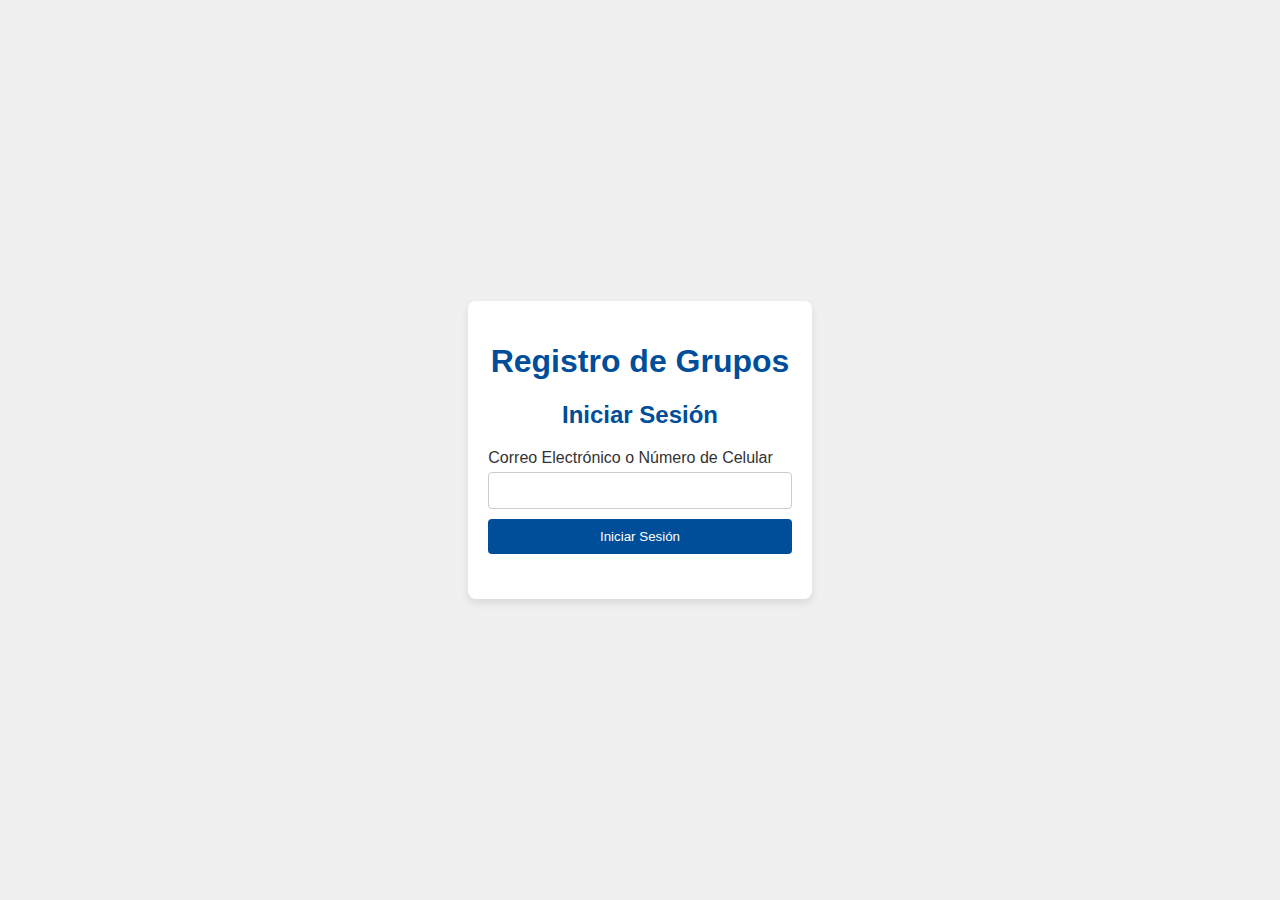
<file: index.html>
<!DOCTYPE html>
<html lang="es">
<head>
    <meta charset="UTF-8">
    <meta name="viewport" content="width=device-width, initial-scale=1.0">
    <title>Registro y Puntuación de Grupos</title>
    <style>
        body {
            font-family: Arial, sans-serif;
            background-color: #f0f0f0;
            color: #333;
            margin: 0;
            display: flex;
            justify-content: center;
            align-items: center;
            height: 100vh;
        }
        .container {
            max-width: 500px;
            background: #fff;
            padding: 20px;
            border-radius: 8px;
            box-shadow: 0 4px 8px rgba(0, 0, 0, 0.1);
            text-align: center;
        }
        h1, h2 {
            color: #004d99;
        }
        form {
            margin-bottom: 15px;
        }
        label {
            display: block;
            margin-bottom: 5px;
            text-align: left;
        }
        input, button {
            width: 100%;
            padding: 10px;
            margin-bottom: 10px;
            border: 1px solid #ccc;
            border-radius: 4px;
            box-sizing: border-box;
        }
        button {
            background-color: #004d99;
            color: #fff;
            border: none;
            cursor: pointer;
        }
        button:hover {
            background-color: #003366;
        }
        .group-info, .leader-view {
            margin-top: 20px;
            text-align: left;
        }
        .group-info div, .leader-view div {
            padding: 10px;
            border-bottom: 1px solid #ddd;
        }
    </style>
</head>
<body>
    <div class="container">
        <h1>Registro de Grupos</h1>
        <div id="auth-section">
            <h2>Iniciar Sesión</h2>
            <form id="login-form">
                <label for="email">Correo Electrónico o Número de Celular</label>
                <input type="text" id="email" required>
                <button type="submit">Iniciar Sesión</button>
            </form>
        </div>

        <div id="group-section" style="display: none;">
            <h2>Registrar Grupo y Puntaje</h2>
            <form id="group-form">
                <label for="group-name">Nombre del Grupo</label>
                <input type="text" id="group-name" required>
                <label for="points">Puntaje</label>
                <input type="number" id="points" required>
                <button type="submit">Registrar Puntaje</button>
            </form>

            <div class="group-info">
                <h2>Puntajes de los Grupos</h2>
                <div id="group-info-list"></div>
            </div>

            <div class="leader-view">
                <h2>Suma de puntaje</h2>
                <div id="leader-view-list"></div>
            </div>
        </div>
    </div>

    <script>
        document.getElementById('login-form').addEventListener('submit', function(event) {
            event.preventDefault();
            const email = document.getElementById('email').value;
            if (email) {
                localStorage.setItem('user', email);
                document.getElementById('auth-section').style.display = 'none';
                document.getElementById('group-section').style.display = 'block';
            }
        });

        document.getElementById('group-form').addEventListener('submit', function(event) {
            event.preventDefault();
            const groupName = document.getElementById('group-name').value;
            const points = document.getElementById('points').value;
            if (groupName && points) {
                const groupInfoList = document.getElementById('group-info-list');
                const newGroupInfo = document.createElement('div');
                newGroupInfo.textContent = `Grupo: ${groupName}, Puntaje: ${points}`;
                groupInfoList.appendChild(newGroupInfo);

                const leaderViewList = document.getElementById('leader-view-list');
                const newLeaderView = document.createElement('div');
                newLeaderView.textContent = `Grupo: ${groupName}, Puntaje: ${points}`;
                leaderViewList.appendChild(newLeaderView);

                const existingData = JSON.parse(localStorage.getItem('groupData')) || [];
                existingData.push({ groupName, points });
                localStorage.setItem('groupData', JSON.stringify(existingData));
            }
        });

        window.addEventListener('load', function() {
            const user = localStorage.getItem('user');
            if (user) {
                document.getElementById('auth-section').style.display = 'none';
                document.getElementById('group-section').style.display = 'block';

                const existingData = JSON.parse(localStorage.getItem('groupData')) || [];
                const groupInfoList = document.getElementById('group-info-list');
                const leaderViewList = document.getElementById('leader-view-list');

                existingData.forEach(data => {
                    const newGroupInfo = document.createElement('div');
                    newGroupInfo.textContent = `Grupo: ${data.groupName}, Puntaje: ${data.points}`;
                    groupInfoList.appendChild(newGroupInfo);

                    const newLeaderView = document.createElement('div');
                    newLeaderView.textContent = `Grupo: ${data.groupName}, Puntaje: ${data.points}`;
                    leaderViewList.appendChild(newLeaderView);
                });
            }
        });
    </script>
</body>
</html>
</file>
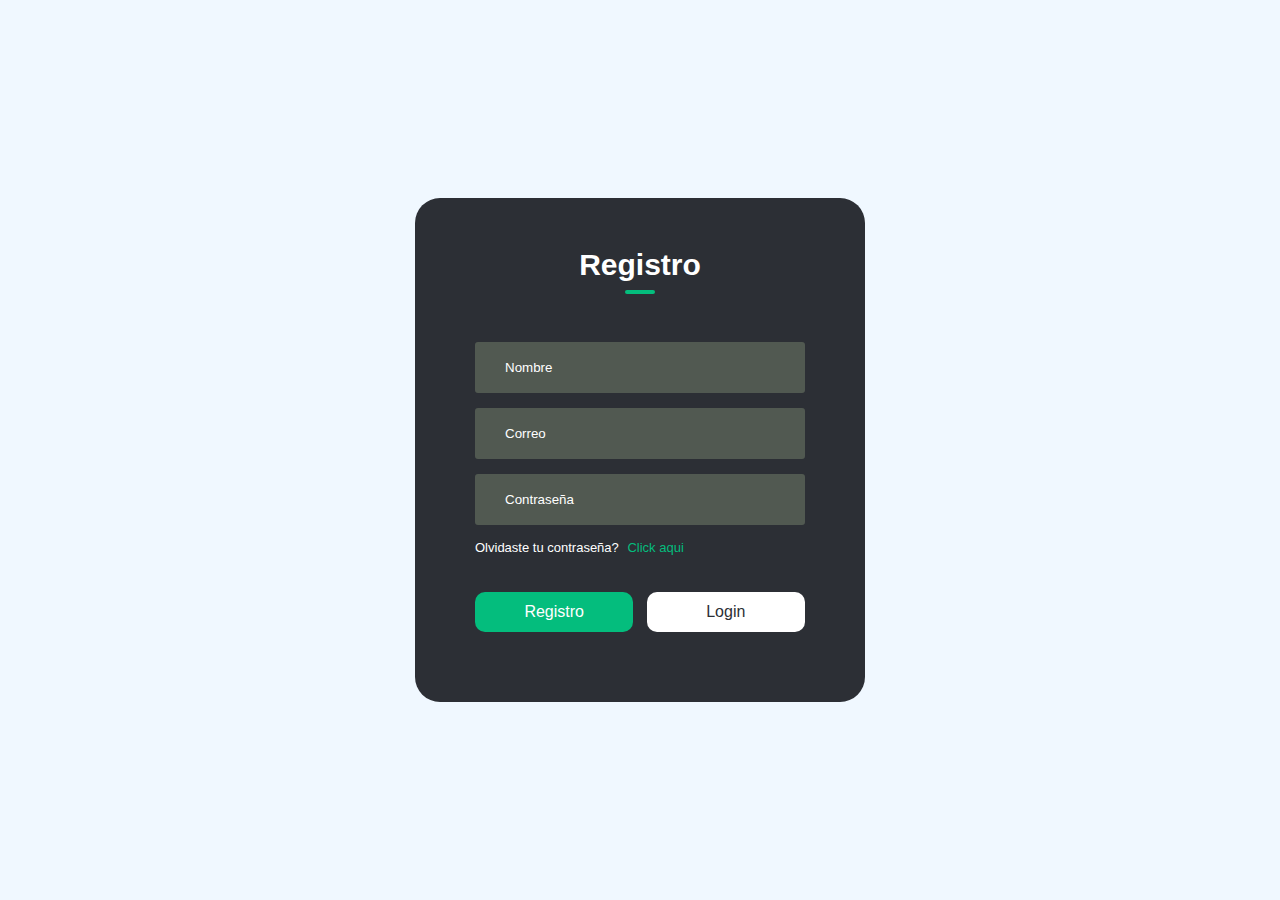
<file: formulario.html>
<!DOCTYPE html>
<html lang="es">
<head>
    <meta charset="UTF-8">
    <meta name="viewport" content="width=device-width, initial-scale=1.0">
    <title>Formulario</title>
    <link rel="stylesheet" href="formulario.css">
    <link rel="stylesheet" href="https://cdnjs.cloudflare.com/ajax/libs/font-awesome/6.4.0/css/all.min.css" integrity="sha512-iecdLmaskl7CVkqkXNQ/ZH/XLlvWZOJyj7Yy7tcenmpD1ypASozpmT/E0iPtmFIB46ZmdtAc9eNBvH0H/ZpiBw==" crossorigin="anonymous" referrerpolicy="no-referrer" />
    
</head>
<body>
    
    <div class="container">
        <div class="form-content">
            <h1 id="title">Registro</h1>
            <form>
                <div class="input-group">
                    <div class="input-field" id="nameInput">
                        <i class="fa-solid fa-user"></i>
                        <input type="text" placeholder="Nombre">
                    </div>
                    <div class="input-field">
                        <i class="fa-solid fa-envelope"></i>
                        <input type="email" placeholder="Correo">
                    </div>
                    <div class="input-field">
                        <i class="fa-solid fa-lock"></i>
                        <input type="password" placeholder="Contraseña">
                    </div>
                    <p>Olvidaste tu contraseña? <a href="#">Click aqui</a></p>
                </div>
                <div class="btn-field">
                    <button id="singUp" type="button">Registro</button>
                    <button id="singIn" type="button" class="disable" >Login</button>
                </div>
            </form>
        </div>

    </div>

    <script src="script.js"></script>
</body>
</html>
</file>
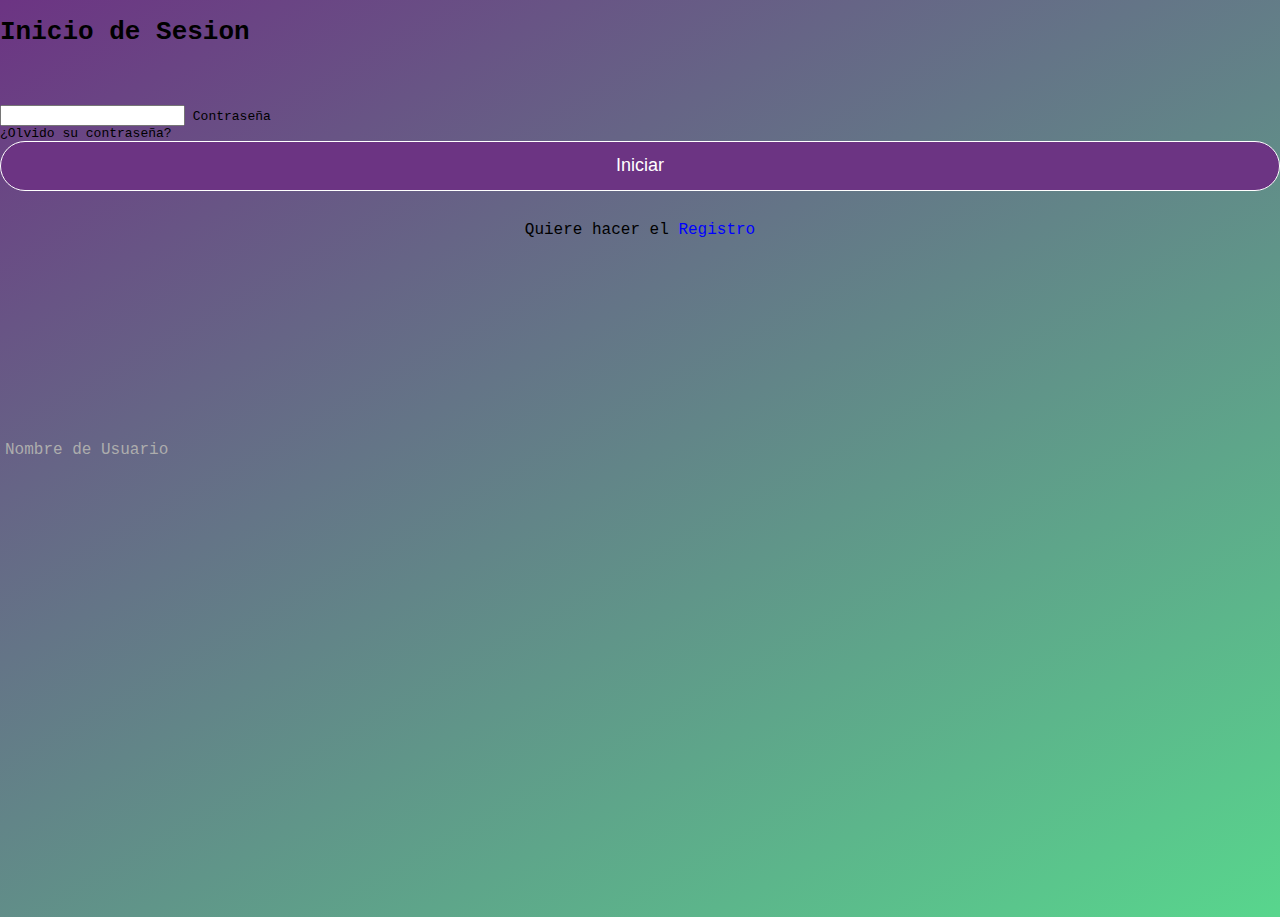
<file: index1.html>
<!DOCTYPE html>
<html lang="en">
<head>
    <meta charset="UTF-8">
    <meta name="viewport" content="width=device-width, initial-scale=1.0">
    <title>Document</title>
    <link rel="stylesheet" href="style.css">
</head>
<body>
    <div class="Formulario">
        <h1>Inicio de Sesion</h1>
        <form method="post"></form>
        <div class="Username">
            <input type="text" required>
            <label>Nombre de Usuario</label>
        </div>
        <div class="Contraseña">
            <input type="password" required>
            <label>Contraseña</label>
        </div>
        <div class="recordar">¿Olvido su contraseña?</div>
        <input type="submit" value="Iniciar">
        <div class="Registrarse">
            Quiere hacer el <a href="#">Registro</a>
        </div>
    </div>
</body>
</html>
</file>
<file: formulario.css>
*{
    margin: 0;
    padding: 0;
    font-family: Arial, Helvetica, sans-serif;
    box-sizing: border-box;
    text-decoration: none;
}

.container {
    width: 100%;
    height: 100vh;
    background-color: aliceblue;
    display: flex;
    align-items: center;
    justify-content: center;
}

.form-content {
    width: 100%;
    max-width: 450px;
    background-color: #2c2f35;
    padding: 50px 60px 70px;
    text-align: center;
    border-radius: 25px;
}

.form-content h1 {
    font-size: 30px;
    margin-bottom: 60px;
    color: white;
    position: relative;
}

.form-content h1::after {
    content: '';
    width: 30px;
    height: 4px;
    border-radius: 3px;
    background: #04bd7d;
    position: absolute;
    bottom: -12px;
    left: 50%;
    transform: translate(-50%);
}

.input-field {
    background-color: #515951;
    margin: 15px 0;
    border-radius: 3px;
    display: flex;
    align-items: center;
    transition: max-height 0.5s;
    overflow: hidden;
}

input {
    width: 100%;
    background: transparent;
    border: 0;
    outline: none;
    padding: 18px 15px;
    color: white;
}

input::placeholder {
    color: white;
}

.input-field i {
    margin-left: 15px;
    color: #04bd7d;
}

form p {
    color: white;
    text-align: left;
    font-size: 13px;
}

form p a {
    color: #04bd7d;
    margin-left: 5px;
}

.btn-field {
    width: 100%;
    display: flex;
    justify-content: space-between;
}

.btn-field button {
    flex-basis: 48%;
    font-size: 16px;
    background-color: #04bd7d;
    color: white;
    height: 40px;
    border-radius: 10px;
    border: 0;
    outline: 0;
    cursor: pointer;
    transition: background 1s;
}

.input-group {
    height: 250px;   
}

.btn-field button.disable {
    background-color: white;
    color: #2c2f35;
}
</file>
<file: style.css>
body {
    margin: 0;
    padding: 0;
    font-family: monospace;
    background: linear-gradient(150deg, #6c3483, #58d68d);
    height: 100vh;
}

.formulario {
    position: absolute;
    top: 50%;
    left: 50%;
    transform: translate(-50%, -50%);
    width: white;
    border-radius: 10px;
}

.formulario h1 {
    text-align: center;
    padding: 0 0 20px 0;
    border-bottom: 1px solid silver;
}

.formulario form {
    padding: 0 40px;
    box-sizing: border-box;
}

form .Username {
    position: relative;
    border-bottom: 2px solid #adadad;
    margin: 30px 0;
}

.Username input {
    width: 100%;
    padding: 0 5px;
    height: 40px;
    font-size: 16px;
    border: none;
    background: none;
    outline: none;
}

.Username label {
    position: absolute;
    top: 50%;
    left: 5px;
    color: #adadad;
    transform: translateY(-50%);
    font-size: 16px;
    pointer-events: none;
}

.Username span::before {
    content: '';
    position: absolute;
    top: 40px;
    left: 0;
    width: 100%;
    height: 2px;
    background: #6c3483;
    transition: .5s;
}

.Username input:focus ~ label,
.Username input:focus ~ label{
    top: -5px;
    color: #6c3483;
}

.Username input:focus ~ span::before,
.Username input:focus ~ span::before{
    width: 100%;
}

.Recordar {
    margin: -5px 0 20px 5px;
    color: blue;
    cursor: pointer;
}

.Recordar :hover {
    text-decoration: underline;
}

input[type="submit"] {
    width: 100%;
    height: 50px;
    border: 1px solid;
    background: #6c3483;
    border-radius: 25px;
    font-size: 18px;
    color: white;
    cursor: pointer;
    outline: none;   
}

input[type="submit"]:hover {
    border-color: purple;
    transition: .5s;
}

.Registrarse {
    margin: 30px 0;
    text-align: center;
    font-size: 16px;
    color: black;
}

.Registrarse a {
    color: blue;
    text-decoration: none;
}

.Registrarse a:hover {
    text-decoration: underline;
}
</file>
